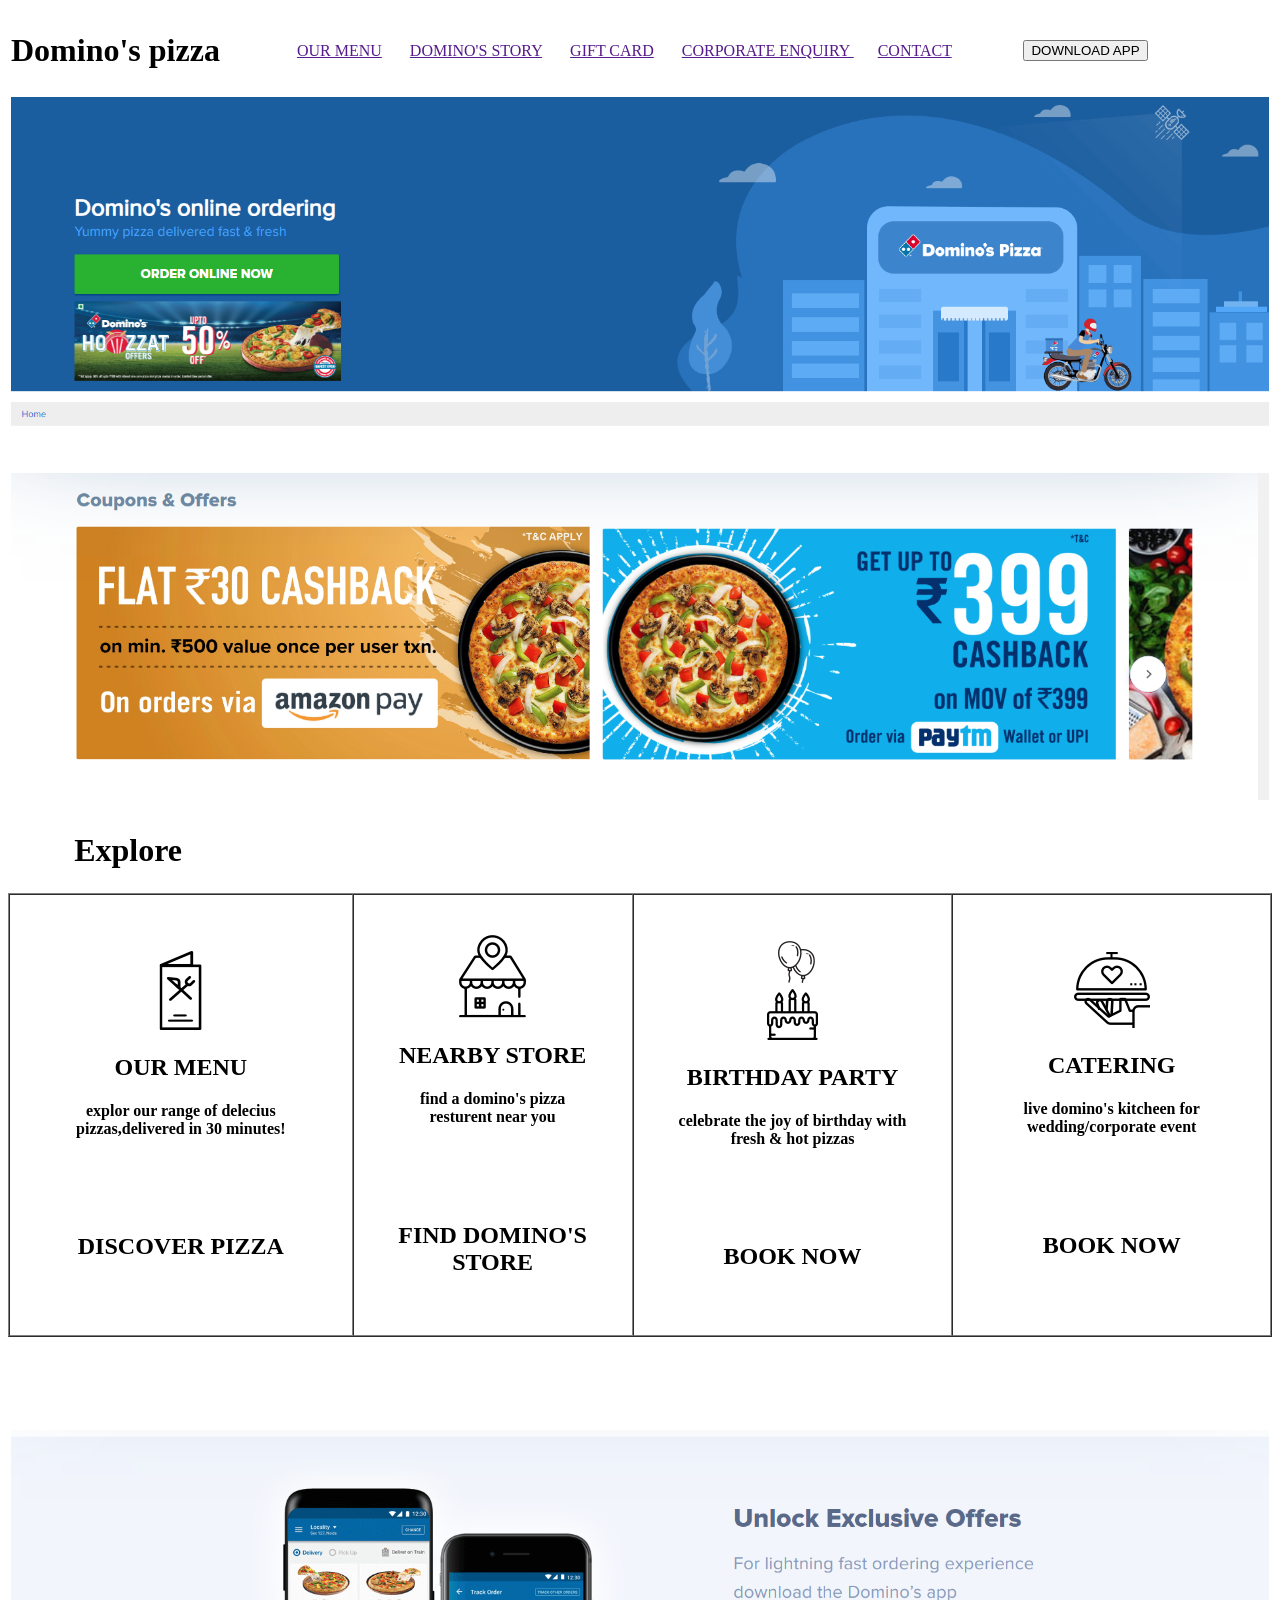
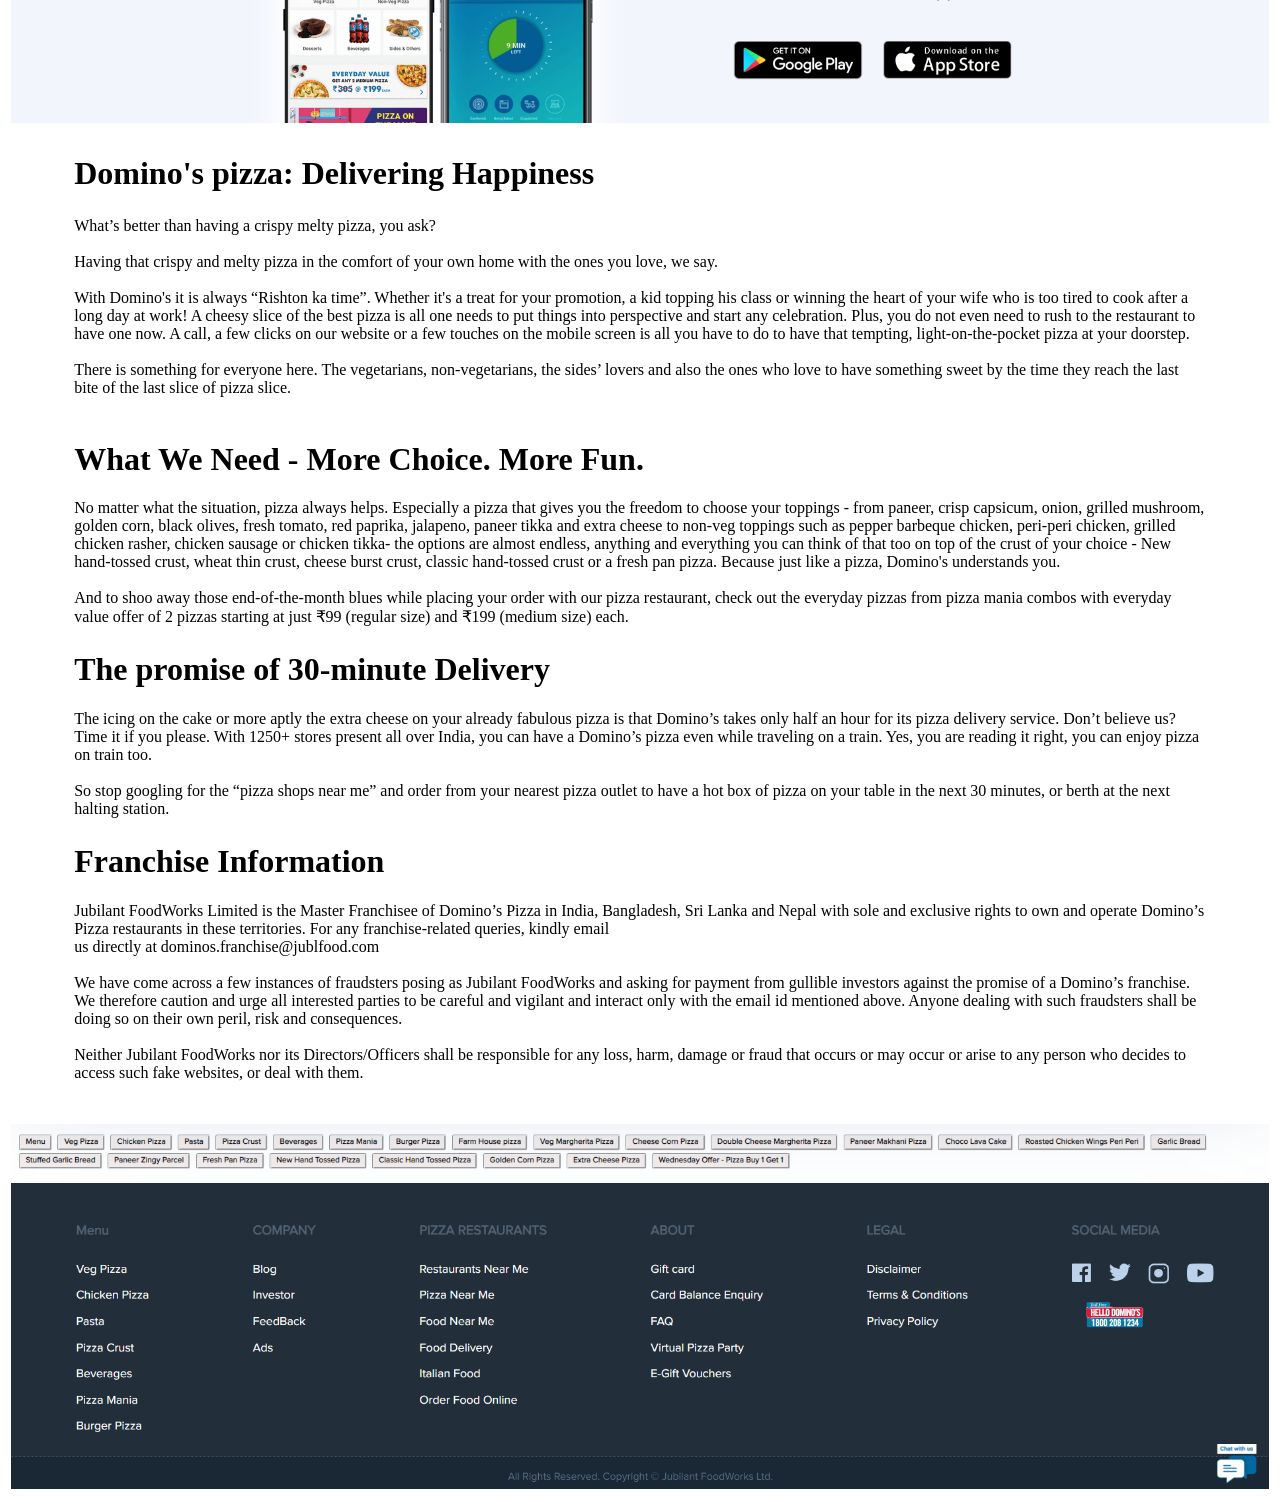
<file: dominos/index.html>
<!DOCTYPE html>
<html lang="en">
<head>
    <meta charset="UTF-8">
    <meta name="viewport" content="width=device-width, initial-scale=1.0">
    <title>Document</title>
</head>
<body>
       <table >
         <tr>
            <td>
                <h1 align="left" > Domino's pizza</h1>
            </td>
            <td width="60%">
                <a href="">OUR MENU</a> &nbsp; &nbsp; &nbsp;
                <a href="">DOMINO'S STORY</a> &nbsp; &nbsp; &nbsp;
                <a href="">GIFT CARD</a> &nbsp; &nbsp; &nbsp;
                <a href="">CORPORATE ENQUIRY </a> &nbsp; &nbsp; &nbsp;
                <a href="">CONTACT</a> &nbsp; &nbsp; &nbsp;
            </td>
        <td align="right"  >
            <button>DOWNLOAD APP</button>
        </td>
         </tr>
       </table>

       <table align="center">
        <tr>
            <td>
                 <img src="img/pag1.png" alt="" width="100%">
            </td>
        </tr>
       </table> <br><br>

       <table align="center">
        <tr>
            <td>
                 <img src="img/pag2.png" alt="" width="100%">
            </td>
        </tr>
       </table>

       <table align="center" width="90%">
        <tr>
            <td>
                 <h1>Explore</h1>
            </td>
        </tr>
       </table>

       <table align="center" border="1px" cellspacing="0" cellpadding="40px" >
        <tr>
            <td align="center" >
                 <img src="img/img1.png" alt="" > 
                 <h2>OUR MENU</h2>
                 <h4>explor our range of delecius pizzas,delivered  in 30 minutes!</h4> <br><br><br>
                 <h2>DISCOVER PIZZA</h2>
            </td>

            <td align="center">
                <img src="img/img2.png" alt="">
                <h2>NEARBY STORE</h2>
                <h4>find a domino's pizza resturent near you</h4> <br><br><br>
               <h2>FIND DOMINO'S STORE</h2>
               
              
            </td>

            <td align="center">
                  <img src="img/img3.png" alt=""> 
                  <h2>BIRTHDAY PARTY</h2>
                  <h4>celebrate the joy of birthday with fresh & hot pizzas</h4> <br><br><br>
                  <h2>BOOK NOW</h2>
            </td>

            <td align="center">
                 <img src="img/img4.png" alt="">
                 <h2>CATERING</h2>
                 <h4>live domino's kitcheen for wedding/corporate event</h4> <br><br><br>
                 <h2>BOOK NOW</h2>
            </td>
        </tr>
       </table> <br><br><br><br><br>

       <table>
        <tr>
            <td>
                 <img src="img/pag3.png" alt="" width="100%">

            </td>
        </tr>
       </table>

       <table align="center" width="90%">
        <tr>
            <td>
                 <h1>Domino's pizza: Delivering Happiness</h1>
            </td>
        </tr>
       
        <tr>
            <td>
            What’s better than having a crispy melty pizza, you ask? <br> <br>

           Having that crispy and melty pizza in the comfort of your own home with the ones you love, we say. <br><br>

          With Domino's it is always “Rishton ka time”. Whether it's a treat for your promotion, a kid topping his class or winning the heart of your wife who is too tired to cook after a long day at work! A cheesy slice of the best pizza is all one needs to put things into perspective and start any celebration. Plus, you do not even need to rush to the restaurant to have one now. A call, a few clicks on our website or a few touches on the mobile screen is all you have to do to have that tempting, light-on-the-pocket pizza at your doorstep. <br><br>

         There is something for everyone here. The vegetarians, non-vegetarians, the sides’ lovers and also the ones who love to have something sweet by the time they reach the last bite of the last slice of pizza slice. <br><br>
            </td>
        </tr>

        <tr>
            <td>
                  <h1>What We Need - More Choice. More Fun.</h1>

                  No matter what the situation, pizza always helps. Especially a pizza that gives you the freedom to choose your toppings - from paneer, crisp capsicum, onion, grilled mushroom, golden corn, black olives, fresh tomato, red paprika, jalapeno, paneer tikka and extra cheese to non-veg toppings such as pepper barbeque chicken, peri-peri chicken, grilled chicken rasher, chicken sausage or chicken tikka- the options are almost endless, anything and everything you can think of that too on top of the crust of your choice - New hand-tossed crust, wheat thin crust, cheese burst crust, classic hand-tossed crust or a fresh pan pizza. Because just like a pizza, Domino's understands you. <br> <br>

                 And to shoo away those end-of-the-month blues while placing your order with our pizza restaurant, check out the everyday pizzas from pizza mania combos with everyday value offer of 2 pizzas starting at just ₹99 (regular size) and ₹199 (medium size) each.
            </td>
        </tr>

        <tr>
            <td>
                <h1>The promise of 30-minute Delivery</h1>

                The icing on the cake or more aptly the extra cheese on your already fabulous pizza is that Domino’s takes only half an hour for its pizza delivery service. Don’t believe us? Time it if you please. With 1250+ stores present all over India, you can have a Domino’s pizza even while traveling on a train. Yes, you are reading it right, you can enjoy pizza on train too. <br><br>

                So stop googling for the “pizza shops near me” and order from your nearest pizza outlet to have a hot box of pizza on your table in the next 30 minutes, or berth at the next halting station.
            </td>
        </tr>

        <tr>
            <td>
                <h1>Franchise Information</h1>

                Jubilant FoodWorks Limited is the Master Franchisee of Domino’s Pizza in India, Bangladesh, Sri Lanka and Nepal with sole and exclusive rights to own and operate Domino’s Pizza restaurants in these territories. For any franchise-related queries, kindly email <br> us directly at dominos.franchise@jublfood.com <br><br>

                We have come across a few instances of fraudsters posing as Jubilant FoodWorks and asking for payment from gullible investors against the promise of a Domino’s franchise. We therefore caution and urge all interested parties to be careful and vigilant and interact only with the email id mentioned above. Anyone dealing with such fraudsters shall be doing so on their own peril, risk and consequences. <br><br>

                Neither Jubilant FoodWorks nor its Directors/Officers shall be responsible for any loss, harm, damage or fraud that occurs or may occur or arise to any person who decides to access such fake websites, or deal with them.
            </td>
        </tr>
       </table> <br><br>

       <table>
        <tr>
            <td>
                 <img src="img/pag4.png" alt="" width="100%">
            </td>
        </tr>
       </table>


</body>
</html>
</file>
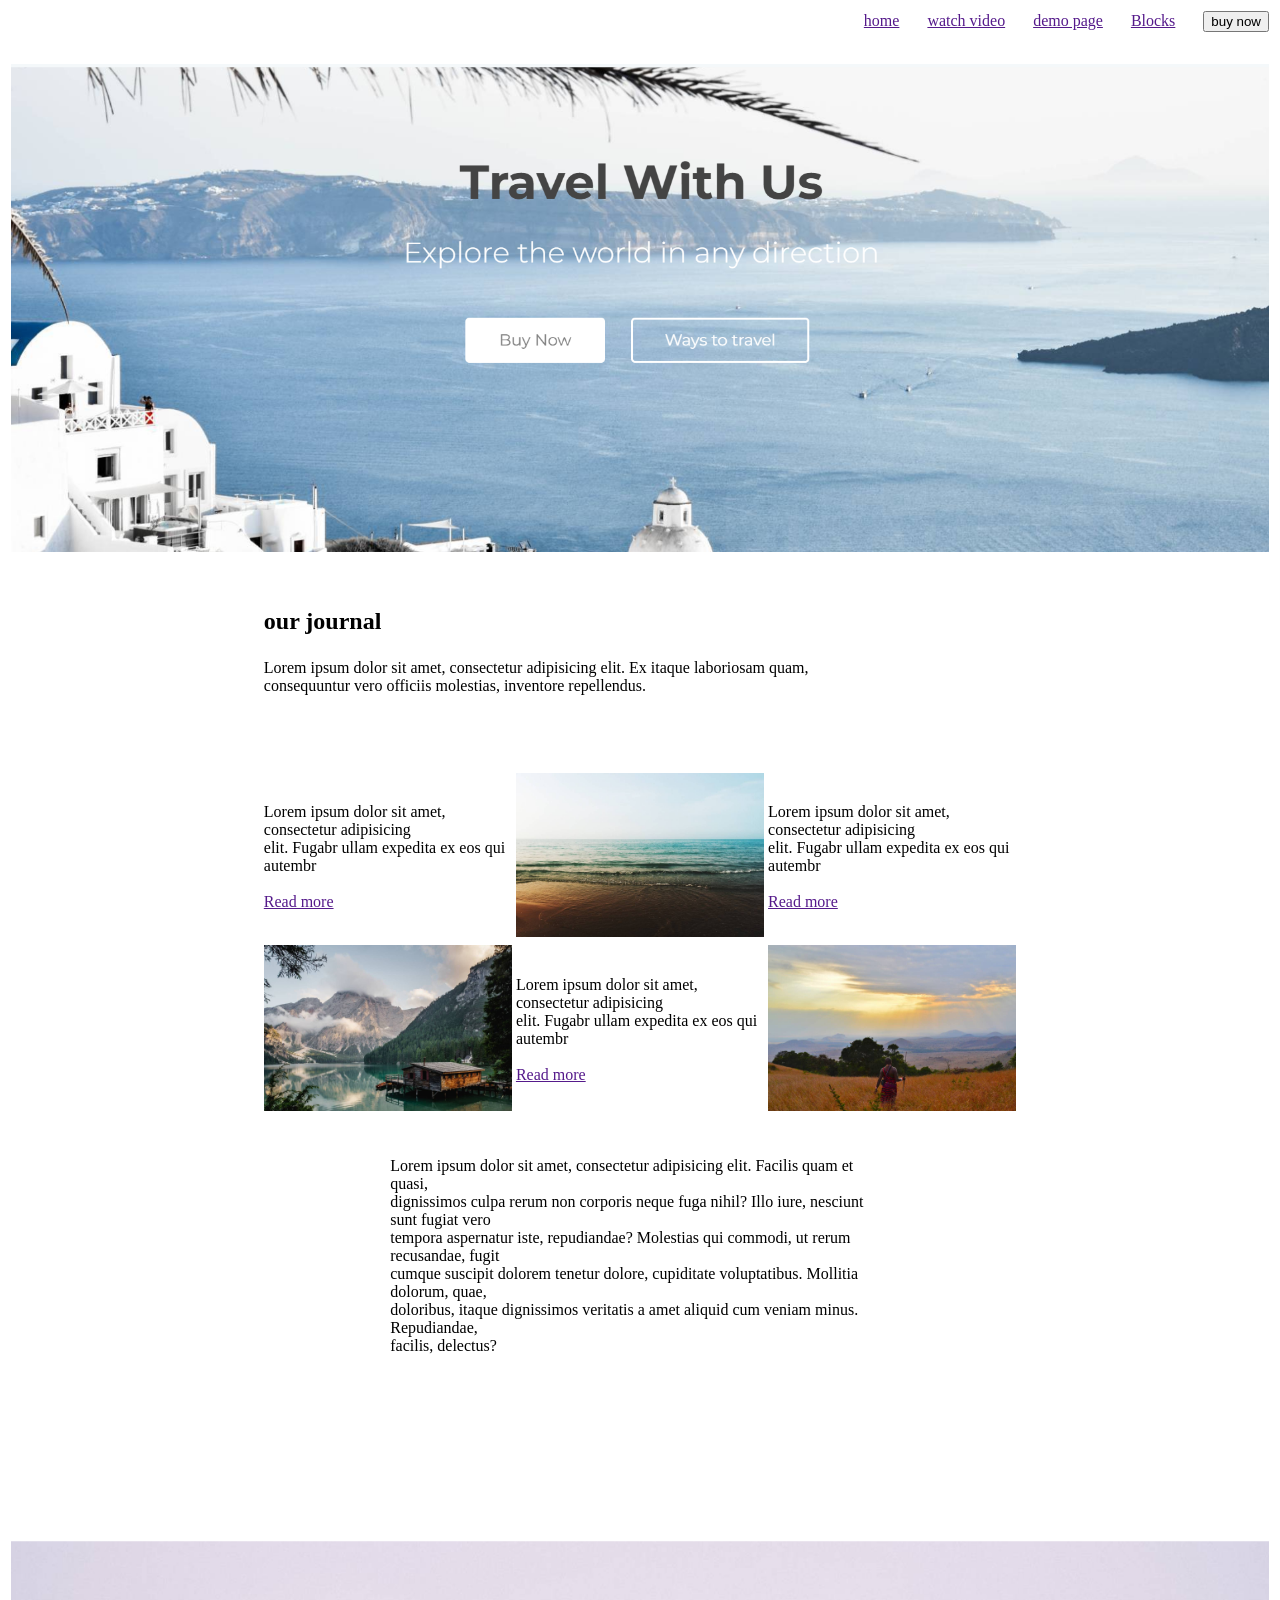
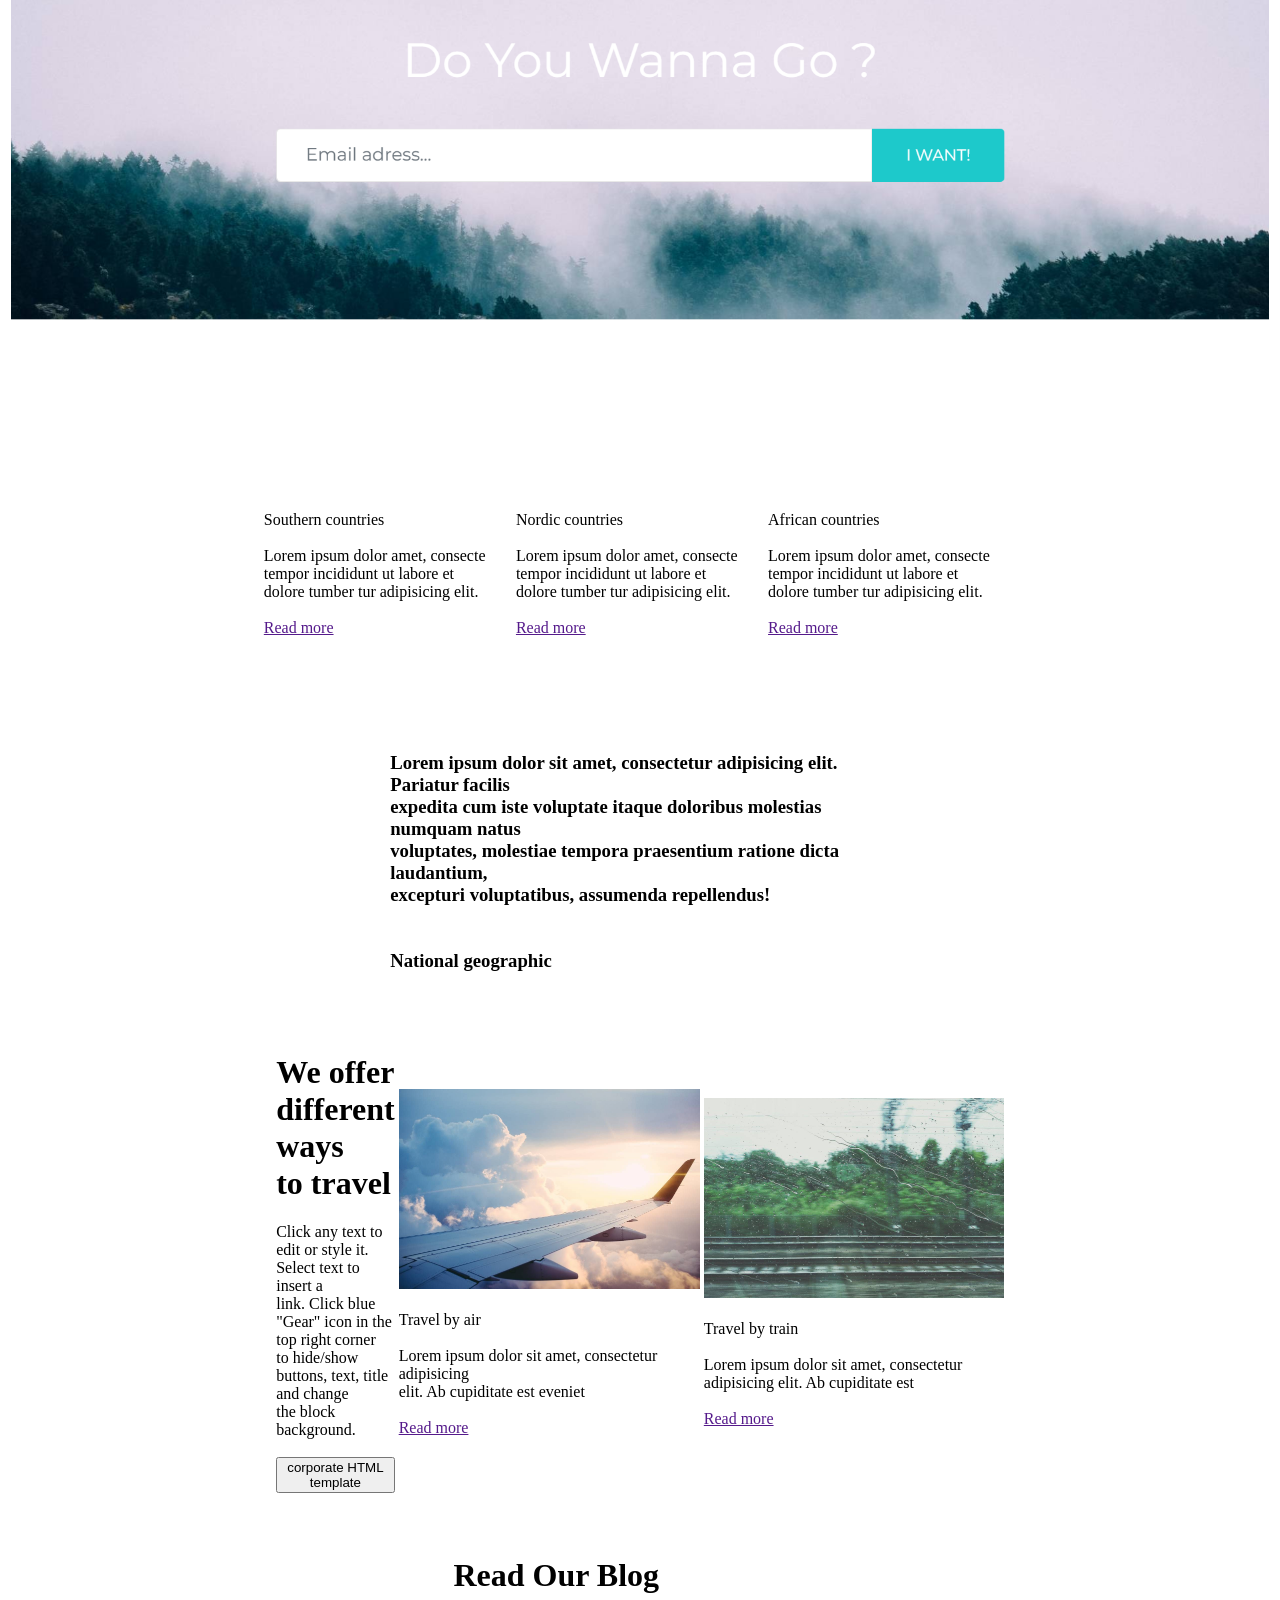
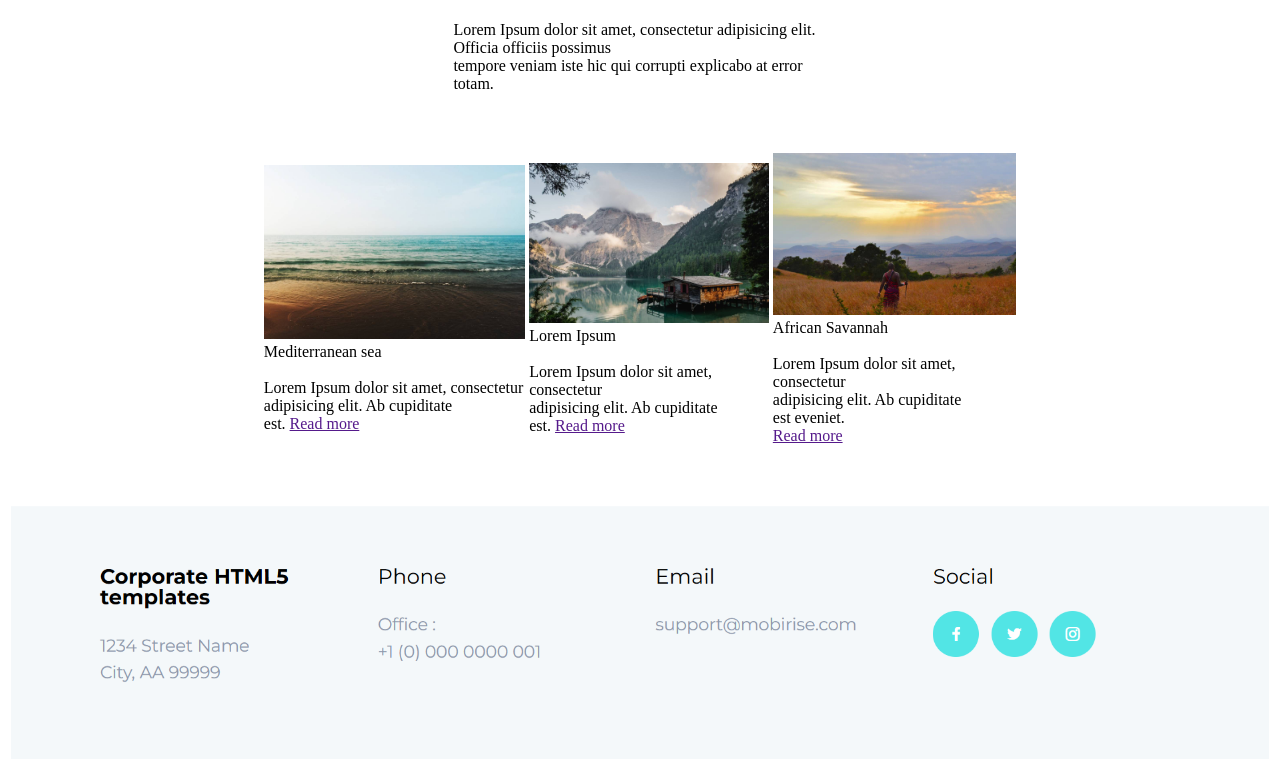
<file: travel/index.html>
<!DOCTYPE html>
<html lang="en">
<head>
    <meta charset="UTF-8">
    <meta name="viewport" content="width=device-width, initial-scale=1.0">
    <title>Document</title>
</head>
<body>

    <table align="right">
      <tr>
        <td>
          <a href=""> home</a> &nbsp; &nbsp; &nbsp;
          <a href="">watch video</a> &nbsp; &nbsp; &nbsp;
          <a href="">demo page</a> &nbsp; &nbsp; &nbsp;
          <a href=""> Blocks</a> &nbsp; &nbsp; &nbsp;
          <button>buy now</button>
        </td>
      </tr>
    </table>

    <table width="100%" height="550px">
      <tr>
        <td>
              <img src="img/Screenshot 2024-12-21 112500.png" alt="" width="100%">
        </td>
      </tr>
    </table>

    <table align="center" width="60%">
      <tr>
        <td>
          <h2>our journal</h2>
        </td>
      </tr>

      <tr>
        <td>
          Lorem ipsum dolor sit amet, consectetur adipisicing elit. Ex itaque
          laboriosam quam,<br>
          consequuntur vero officiis molestias, inventore repellendus.
        </td>
      </tr>
    </table>
    <br><br>

    <table align="center" width="60%">
      <tr>
        <td width="33.33%">
          Lorem ipsum dolor sit amet, consectetur adipisicing <br>
          elit. Fugabr ullam expedita ex eos qui autembr<br><br>
          <a href="">Read more</a>
        </td>
        <td width="33.33%">
          <img src="img/img1.jpg" alt="" width="100%"><br>
        </td>
        <br /><br />

        <td width="33.33%">
          Lorem ipsum dolor sit amet, consectetur adipisicing <br>elit. Fugabr
          ullam expedita ex eos qui autembr<br><br>
          <a href="">Read more</a>
        </td>
      </tr>

      <tr>
        <td width="33.33%">
          <img src="img/img2.jpg" alt="" width="100%">
        </td>

        <td width="33.33%">
          Lorem ipsum dolor sit amet, consectetur adipisicing <br>elit. Fugabr
          ullam expedita ex eos qui autembr<br><br>
          <a href="">Read more</a>
        </td>

        <td width="33.33%">
          <img src="img/img3.jpg" alt="" width="100%" ><br>
        </td>
      </tr>
    </table>
    <br><br>

    <table align="center" width="40%">
      <tr>
        <td>
          Lorem ipsum dolor sit amet, consectetur adipisicing elit. Facilis quam
          et quasi,<br>
          dignissimos culpa rerum non corporis neque fuga nihil? Illo iure,
          nesciunt sunt fugiat vero <br>
          tempora aspernatur iste, repudiandae? Molestias qui commodi, ut rerum
          recusandae, fugit <br>cumque suscipit dolorem tenetur dolore,
          cupiditate voluptatibus. Mollitia dolorum, quae, <br>
          doloribus, itaque dignissimos veritatis a amet aliquid cum veniam
          minus. Repudiandae, <br>
          facilis, delectus?
        </td>
      </tr>
    </table>

  <table width="100%" height="750px">
      <tr>
        <td>
          <img src="img/Screenshot 2024-12-21 150812.png" alt="" width="100%">
        </td>
      </tr>
    </table>

    <table align="center" width="60%">
      <tr>
        <td>
          Southern countries <br>
          <br>
          Lorem ipsum dolor amet, consecte <br>
          tempor incididunt ut labore et <br>dolore tumber tur adipisicing
          elit. <br><br>
          <a href="">Read more</a>
        </td>
        <td>
          Nordic countries <br>
          <br>
          Lorem ipsum dolor amet, consecte <br>
          tempor incididunt ut labore et <br>
          dolore tumber tur adipisicing elit. <br><br>
          <a href="">Read more</a>
        </td>
        <td>
          African countries <br>
          <br>
          Lorem ipsum dolor amet, consecte <br>
          tempor incididunt ut labore et <br>
          dolore tumber tur adipisicing elit. <br><br>
          <a href="">Read more</a>
        </td>
      </tr>
    </table>
    <br><br><br><br><br>


    <table align="center" width="40%">
      <tr>
        <td>
          <h3>
            Lorem ipsum dolor sit amet, consectetur adipisicing elit. Pariatur
            facilis <br>
            expedita cum iste voluptate itaque doloribus molestias numquam natus
            <br>
            voluptates, molestiae tempora praesentium ratione dicta laudantium,
            <br>
            excepturi voluptatibus, assumenda repellendus! <br>
            <br><br>
            National geographic
          </h3>
          <br><br>
        </td>
      </tr>
    </table>

  
         <table align="center" width="50%">
      <tr>
        <td>
          <h1>
            We offer different ways <br>
            to travel
          </h1>
          Click any text to edit or style it. Select text to insert a
          <br>link. Click blue "Gear" icon in the top right corner<br>
          to hide/show buttons, text, title and change<br>
          the block background.<br><br><button>
            corporate HTML template
          </button>
        </td>
        <td>
          <img src="img/img4.jpg" alt="" height="200px"> <br >
          <br>
          Travel by air <br><br>
          Lorem ipsum dolor sit amet, consectetur adipisicing <br>
          elit. Ab cupiditate est eveniet <br><br>
          <a href="">Read more</a>
        </td>
        <td>
          <img src="img/img5.jpg" alt="" height="200px"> <br><br>
          Travel by train <br><br>Lorem ipsum dolor sit amet, consectetur
          <br>
          adipisicing elit. Ab cupiditate est <br><br>
          <a href="">Read more</a>
        </td>
      </tr>
    </table>
    <br><br>

 <table align="center" width="30%">
      <tr>
        <td>
          <h1>Read Our Blog</h1>
        </td>
      </tr>
    </table>

    <table align="center" width="30%">
      <tr>
        <td>
          Lorem Ipsum dolor sit amet, consectetur adipisicing elit. Officia
          officiis possimus <br>
          tempore veniam iste hic qui corrupti explicabo at error totam.
          <br ><br>
          <br><br>
        </td>
      </tr>
    </table>

       <table align="center" width="60%">
      <tr>
        <td>
          <img src="img/img6.jpg" alt="" width="100%" > 
          Mediterranean sea <br><br>
          Lorem Ipsum dolor sit amet, consectetur <br>adipisicing elit. Ab
          cupiditate <br>
          est.
          <a href="">Read more</a>
        </td>
      <td>
        <img src="img/img7.jpg" alt="" width="100%"> 
        Lorem Ipsum <br><br>
        Lorem Ipsum dolor sit amet, consectetur <br>adipisicing elit. Ab
        cupiditate <br>
        est.
        <a href="">Read more</a>
      </td>
      <td>
        <img src="img/img8.jpg"  alt="" width="100%"> 
        African Savannah <br><br>
        Lorem Ipsum dolor sit amet, consectetur <br> adipisicing elit. Ab cupiditate <br> 
        est eveniet. <br>
        <a href="">Read more</a> 
      </td>
      </tr>
    </table> <br><br><br>

    <table>
      <tr>
        <td>
              <img src="img/Screenshot 2024-12-21 151353.png" alt=""  width="100%">
        </td>
      </tr>
    </table> 

    
</body>
</html>
</file>
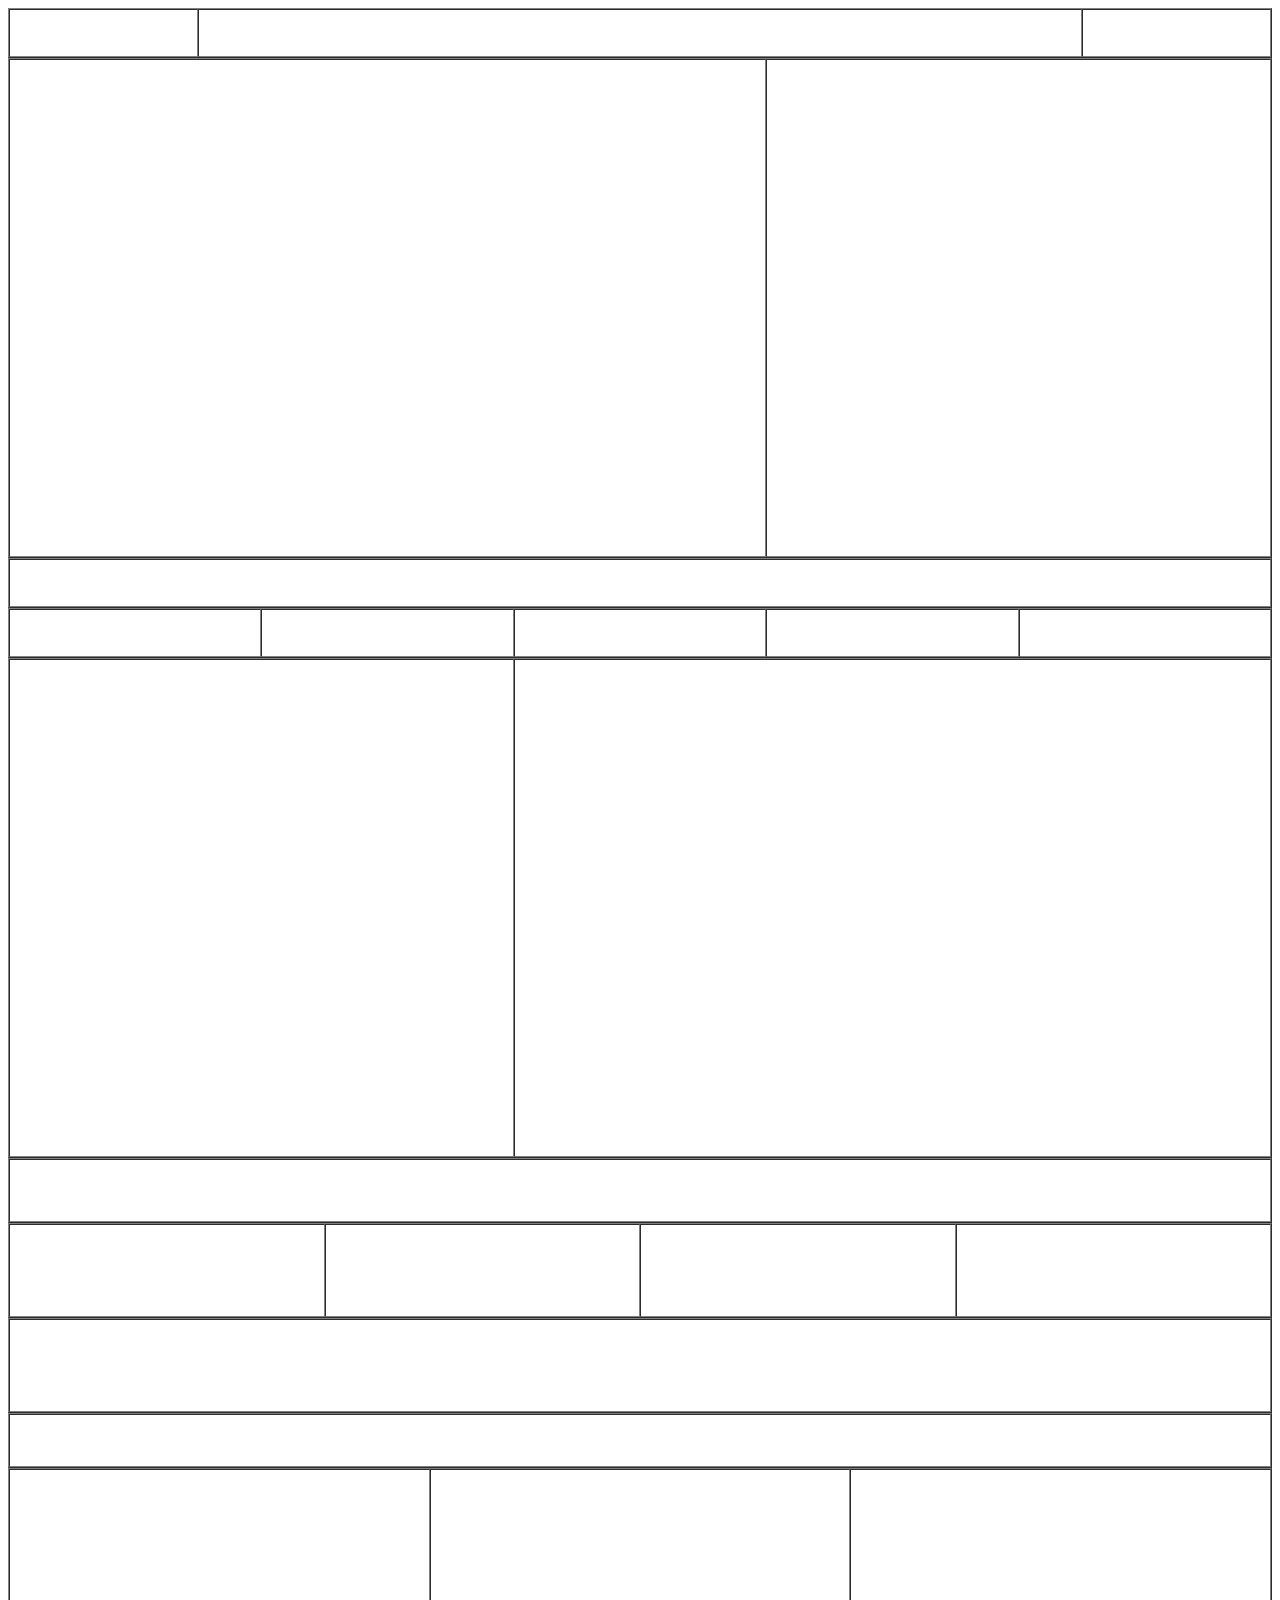
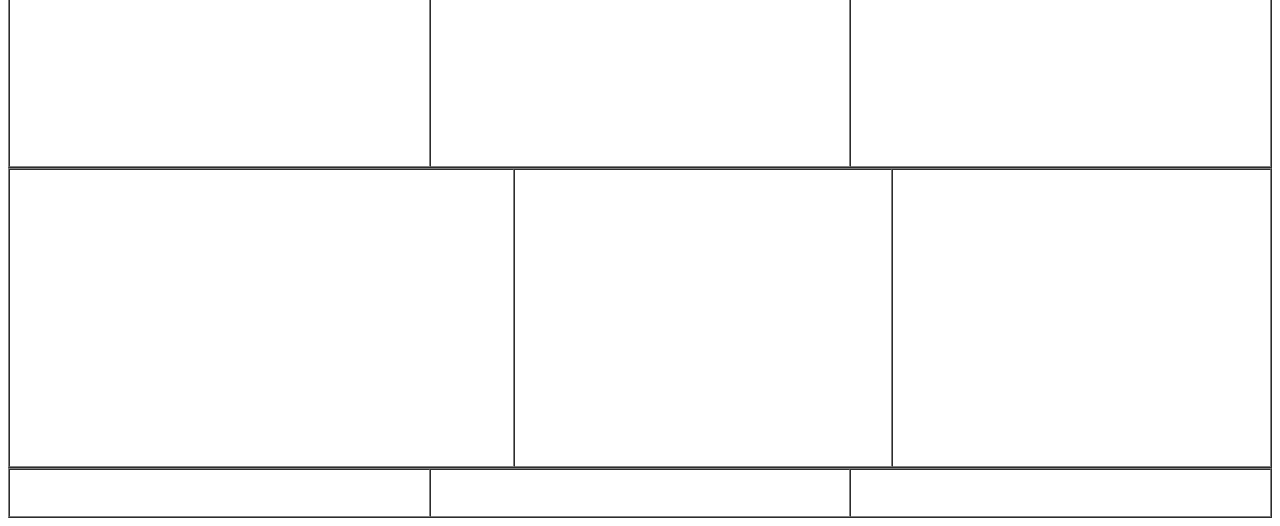
<file: wirefram/index.html>
<!DOCTYPE html>
<html lang="en">
<head>
    <meta charset="UTF-8">
    <meta name="viewport" content="width=, initial-scale=1.0">
    <title>Document</title>
</head>
<body>
      <table border="1px" width="100%" height="50px" cellspacing="0px" >
        <tr>
            <td></td>
             <td width="70%"></td>
             <td></td>
        </tr>
      </table>

      <table border="1px" width="100%" height="500px" cellspacing="0px">
        <tr>
                <td width="60%"></td>
                <td ></td>
        </tr>
      </table>
      
      <table border="1px" width="100%" height="50px" cellspacing="0px">
        <tr>
                <td width="70%"></td>
               
        </tr>
      </table>

      <table border="1px" width="100%" height="50px" cellspacing="0px">
        <tr>
                <td ></td>
                <td></td>
                <td></td>
                <td></td>
                <td></td>
        </tr>
      </table>

      <table border="1px" width="100%" height="500px" cellspacing="0px">
        <tr>
                <td ></td>
                <td width="60%"></td>
        </tr>
      </table>

      <table border="1px" width="100%" height="65px" cellspacing="0px">
        <tr>
                <td width="90%"></td>
               
        </tr>
      </table>

      <table border="1px" width="100%" height="95px" cellspacing="0px">
        <tr>
                <td ></td>
                <td></td>
                <td></td>
                <td></td>
        </tr>
      </table>

      <table border="1px" width="100%" height="95px" cellspacing="0px">
        <tr>
                <td width="90%"></td>
               
        </tr>
      </table>

      <table border="1px" width="100%" height="55px" cellspacing="0px">
        <tr>
                <td width="90%"></td>
               
        </tr>
      </table>

      <table border="1px" width="100%" height="300px" cellspacing="0px">
        <tr>
                <td ></td>
                <td></td>
                <td></td>
                
        </tr>
      </table>


      <table border="1px" width="100%" height="300px" cellspacing="0px">
        <tr>
                <td width="40%" ></td>
                <td></td>
                <td></td>
                
        </tr>
      </table>

      <table border="1px" width="100%" height="50px" cellspacing="0px">
        <tr>
                <td></td>
                <td></td>
                <td></td>
                
        </tr>
      </table>
  
</body>
</html>
</file>
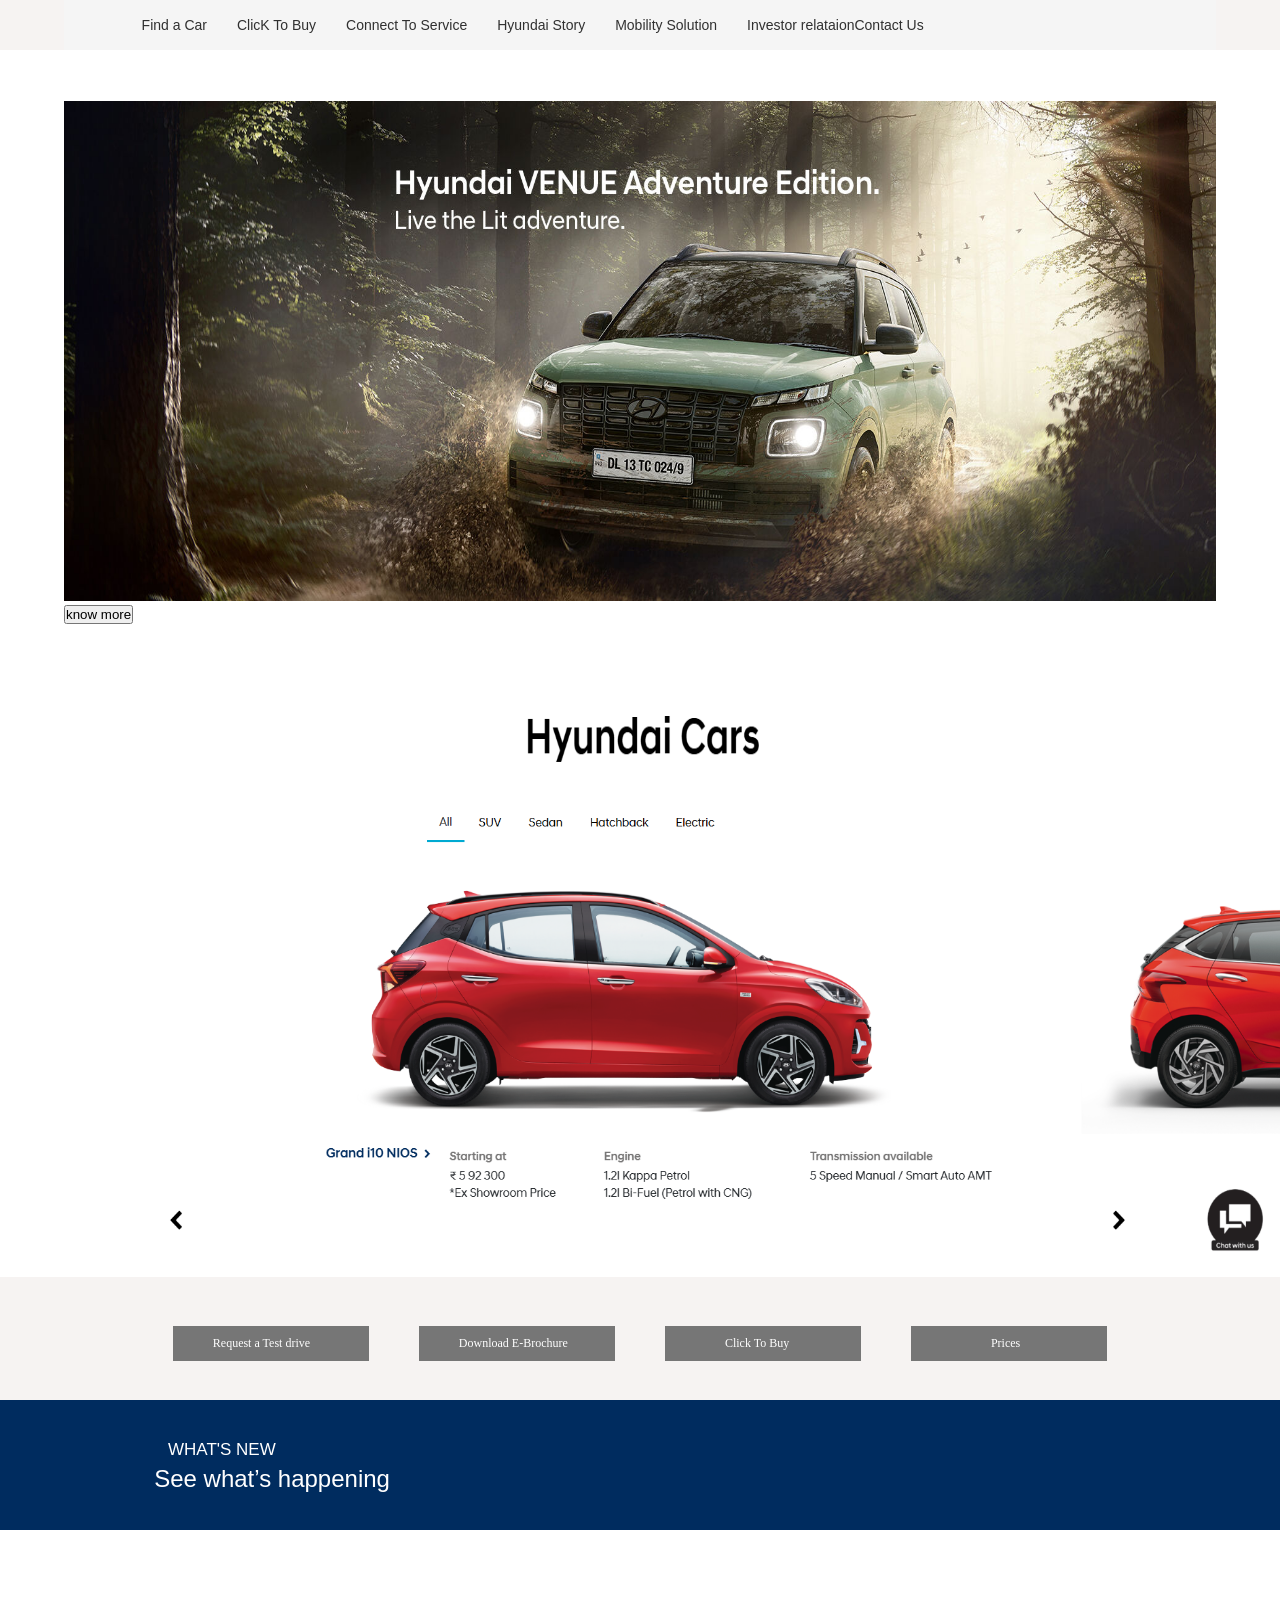
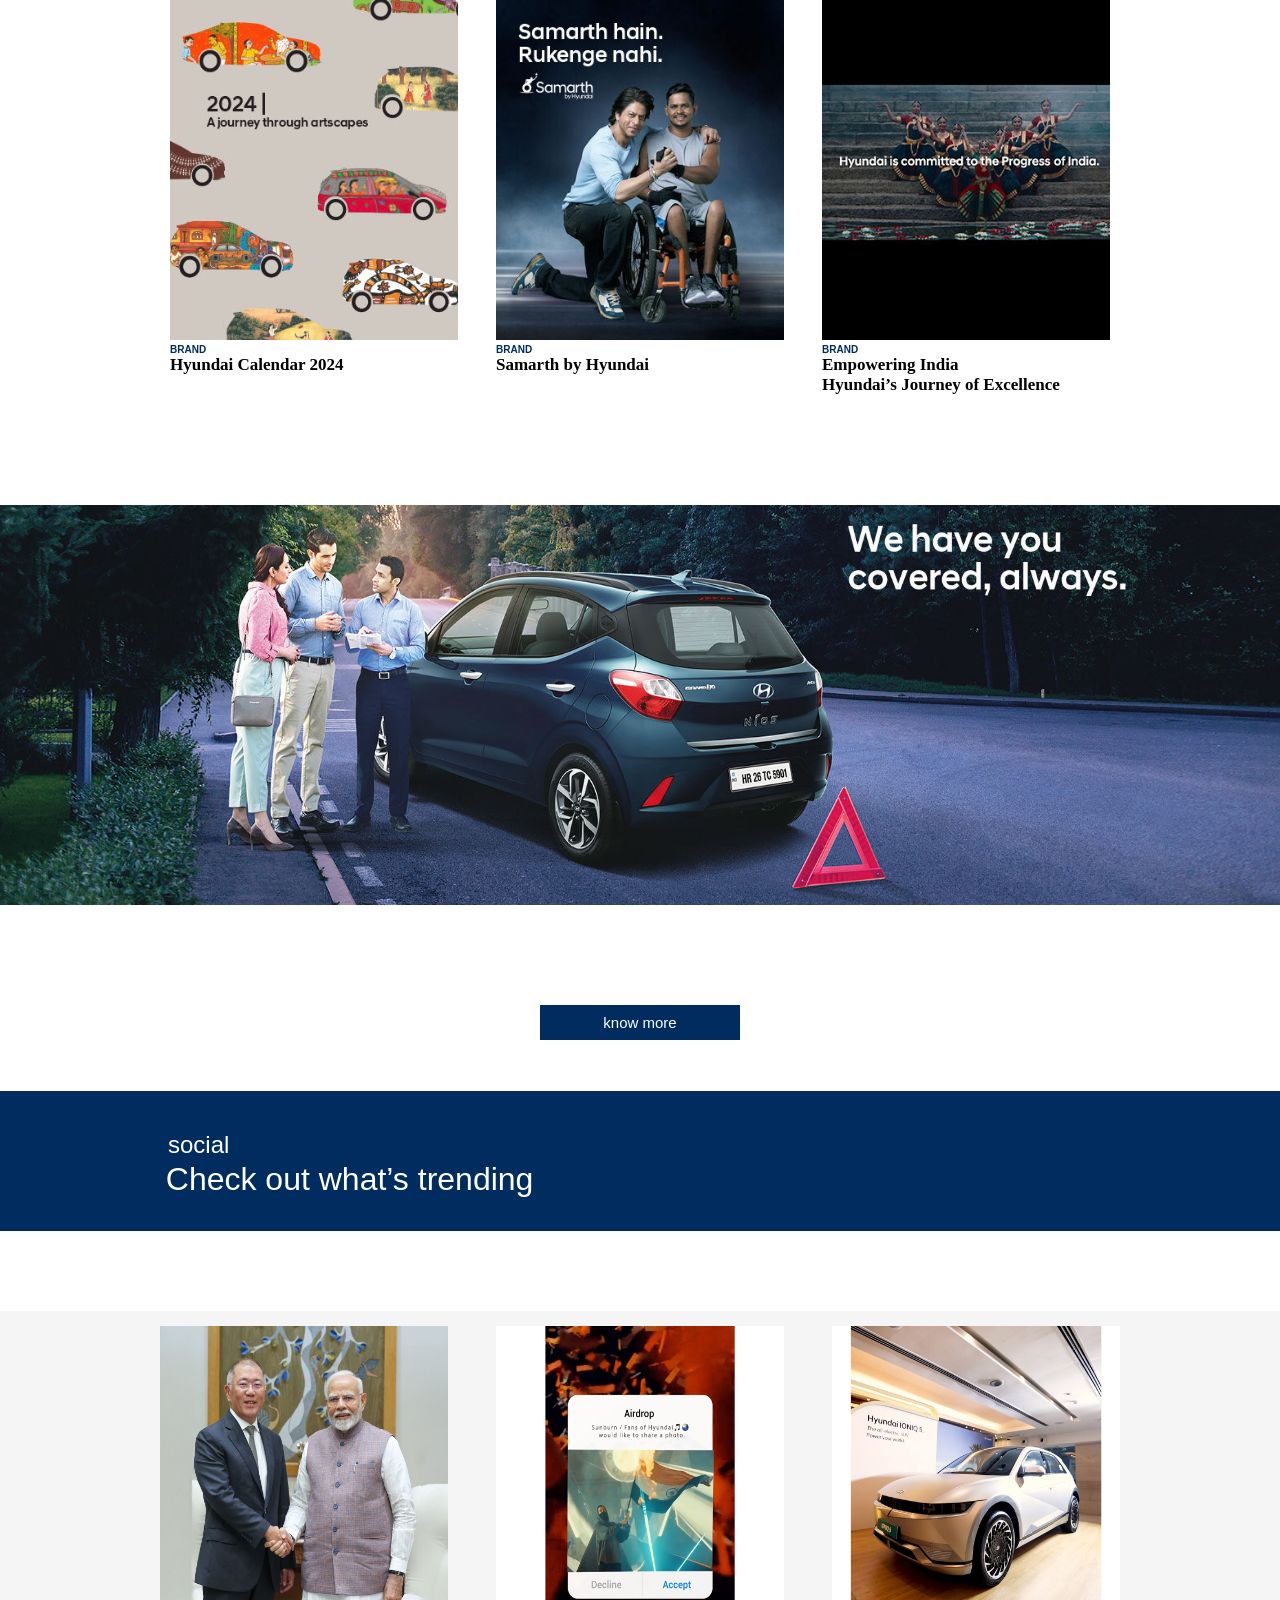
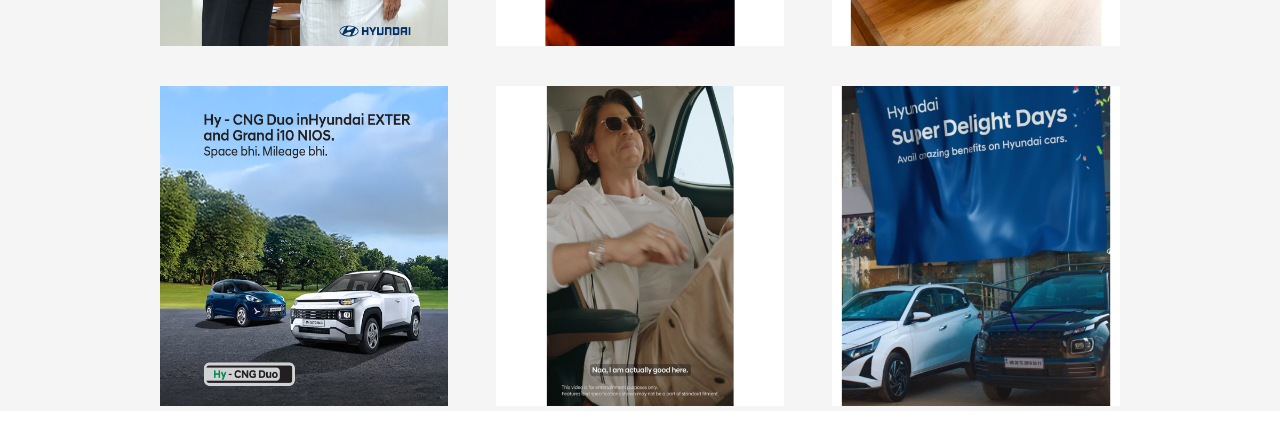
<file: Hyundai/hyundai.html>
<!DOCTYPE html>
<html lang="en">
  <head>
    <meta charset="UTF-8" />
    <meta name="viewport" content="width=device-width, initial-scale=1.0" />
    <title>Document</title>
    <link rel="stylesheet" href="css/style.css" />
    
  </head>
  <body>
    <!-- navbar -->

    <div class="navbar">
      <div class="navbarcontainer">
        <div class="menubar">
          <div class="menu">
            <!-- menu-->

            <div class="list">
              <ul>
                <li><a href="">Find a Car</a></li>
                <li><a href="">ClicK To Buy</a></li>
                <li><a href="">Connect To Service</a></li>
                <li><a href="">Hyundai Story</a></li>
                <li><a href="">Mobility Solution</a></li>
                <li><a href="">Investor relataionContact Us </a></li>
              </ul>
            </div>
            <ul>
              <li><a href=""><i class="ri-user-line"></i></a></li>
              <li> <a href=""><i class="ri-map-pin-2-line"></i></a> </li>
              <li><a href=""><i class="ri-share-line"></i></a></li>
              <li>  <a href=""><i class="ri-search-line"></i></a></li>
            </ul>
          </div>
        </div>
      </div>
    </div>

   <!-- banner -->
    <div class="banner">
        <div class="bannerimage"> 
                <div class="img">
                    <img src="img/banner1.jpg" alt="">
                    <input type="submit" value="know more"> 
                </div>
                
        </div>
    </div>

     <!--  Hyundai Cars     -->
 
     <div class="screenshort">
        <div class="images">
           <img src="img/ss1.png" alt="">
        </div>

         <div class="images1">
           <img src="img/ss2.png" alt="">
         </div>
     </div>

     <div class="main">
         <div class="maincontent">
             <div class="Box1">
              <p>Request a Test drive</p>
             </div>

             <div class="Box2">
              <p>Download E-Brochure</p>
             </div>
             <div class="Box3">
              <p>Click To Buy</p>
             </div>
            <div class="Box4">
              <p>Prices</p>
            </div>
        </div>
     </div>


     <div class="happening"> 
      <h3>WHAT'S NEW </h3>
      <h2>See what’s happening</h2>
     </div>

     <div class="photos">
      <div class="photoscontainer">
        <div class="pic">
          <img src="img/img1.jpg" alt="">
          <h5>BRAND</h5>
          <h3>Hyundai Calendar 2024</h3>
        </div>

        <div class="pic">
         <img src="img/img2.jpg" alt="">
         <h5>BRAND</h5>
         <h3>Samarth by Hyundai</h3>
        </div>

        <div class="pic">
          <img src="img/img3.jpg" alt="">
          <h5>BRAND</h5>
          <h3>Empowering India</h3>
          <h3>Hyundai’s Journey of Excellence</h3>
        </div>
      </div>
     </div>

     <div class="banner1">
      <div class="banner1container"> 
              <div class="img">
                  <img src="img/banner2.jpg" alt=""> 
              </div>    
      </div>
  </div>

        <!-- know more -->

         <div class="know">
                <p>know more</p>
           </div>

           <div class="social"> 
            <h2>social</h2>
            <h1>Check out what’s trending</h1>
           </div>


         <div class="mainbox">
           <div class="photos1">
            <div class="photoscontainer1">
              <div class="pic1">
                  <img src="img/img4.jpg" alt="">
              </div>
              <div class="pic1">
                  <img src="img/img5.jpg" alt="">
              </div>
              <div class="pic1">
                  <img src="img/img6.jpg" alt="">
              </div>
            </div>
           </div>


           <div class="photos2">
            <div class="photoscontainer2">
              <div class="pic2">
                  <img src="img/img7.jpg" alt="">
              </div>
              <div class="pic2">
                  <img src="img/img8(2).jpg" alt="">
              </div>
              <div class="pic2">
                  <img src="img/img9(2).jpg" alt="">
              </div>
            </div>
           </div>           
          </div> 

          <!-- <div class="mainbox1">
            <div class="container">
           
             
            </div>
          </div>
           -->
          
  </body>
</html>
</file>
<file: Hyundai/css/style.css>
*
{
    margin: 0%;
    padding: 0%;
    box-sizing: border-box;
}
.navbar
{
    height: 50px;
    width: 100%;
    background-color: #f6f3f2;
}
.navbarcontainer 
{
    height: 50px;
    width: 90%;
    margin: auto;
    display: flex;
    align-items: center;
    justify-content: end; 
}
.navbarcontainer ul  
{
    display: flex;
    list-style: none;

}
.navbarcontainer ul li
{
    padding: 0px 10px;
}
.navbarcontainer ul li a
{
    text-decoration: none;
    font-size: 20px;
    color: #303030;
    font-family: Arial, Helvetica, sans-serif;

}
.menubar  /* .navbarcontainer */
{
    width: 100%;
    height: 50px;
    background-color: whitesmoke; 
     display: flex;
     align-items: center; 
     justify-content: space-evenly;
}
.menu /* .navbarcontainer */
{
    height: 50px;
    width: 90%;
    display: flex;
     align-items: center; 
}
.list ul   
{
    display: flex;
}
.list ul li 
{
    padding-left: 20px;
    display: flex;
    justify-content: center;
    list-style: none;
}
.list ul li a 
{ 
    text-decoration: none;
    color: #303030;
    font-size: 14px;
    font-family: Arial, Helvetica, sans-serif;
} 
.banner
{
    width: 100%;
    height: 500px;
    margin: auto; 
    margin-top: 4%;  
}
.bannerimage 
{
    width: 90%;
    height: 500px;
    margin: auto;

}
.bannerimage img
{
    height: 500px;
    width: 100%;
    margin: auto;
}


.screenshort
{
    height: 500px;
    width: 100%;
}
.images
{
    height: 150px;
    width: 100%;
    margin: auto;
    margin-top: 4%;
    
}
.images img
{
    width: 100%;
    height: 150px;
}
.images1
{
    height: 500px;
    width: 100%;
    margin: auto;
    margin-top: -2%;
    margin-right: 5%;
    
}
.images1 img
{
    width: 100%;
    height: 500px;
}
.main
{
    height: 260px;
    width: 100%;
    margin: auto;
    display: flex;
    align-items: center;
    justify-content: space-between;
    background-color: rgb(246, 243, 242);
}
.maincontent
{ 
    height: 100px;
    width: 73%;
    margin: auto;
    margin-top: 11%;
    display: flex;
    align-items: center;     
    justify-content: space-between;
}
 .Box1
{
    height: 35px;
    width: 21%;
    background-color: #767676;
}
.Box1 p
{
    font-size: 12px;
    color: white;
    padding: 10px 40px;
    font-family: Cambria, Cochin, Georgia, Times, 'Times New Roman', serif;
}
.Box2
{
    height: 35px;
    width: 21%;
    background-color:#767676;
}
 .Box2 p
 {
    font-size: 12px;
    color: white;
    padding: 10px 40px;
    font-family: Cambria, Cochin, Georgia, Times, 'Times New Roman', serif;  
 }
.Box3
{
    height: 35px;
    width: 21%;
    background-color: #767676;
}
.Box3 p
{
    font-size: 12px;
    color: white;
    padding: 10px 60px;
    font-family: Cambria, Cochin, Georgia, Times, 'Times New Roman', serif;
}
.Box4
{
    height: 35px;
    width: 21%; 
    background-color: #767676;
} 
.Box4 p
{
    font-size: 12px;
    color: white;
    padding: 10px 80px;
    font-family: Cambria, Cochin, Georgia, Times, 'Times New Roman', serif;
}
.happening
{
    height: 130px;
    width: 100%;
    margin-top: -1%;
    display: flex;
    background-color: #002c5f;
}
.happening h3
{
    
    color: white;
    padding-top: 40px;
    padding-left: 168px;
    font-family: Arial, Helvetica, sans-serif;
    font-weight: normal;
}
.happening h2
{
    color: white;
    padding-top: 65px;
    font-family: Arial, Helvetica, sans-serif;
    font-weight: normal;
    margin-left: -9.5%;
}
.photos
{
    height: 400px;
    width: 100%;
    margin-top: 60px;
    
}
.photoscontainer
{
    height: 400px;
    width: 75%;
    
    margin: auto;
    display: flex;
    justify-content: space-between;
}
.pic
{
    height: 200px;
    width: 30%;
    background-color: #f6f3f2;
    margin: 10px;
}
.pic img
{
    width: 100%;
    height: 340px;
}
h5
{
    color: #002c5f;
    font-family: Arial, Helvetica, sans-serif;
    font-size: 10px;
}
 h3
{
     font-size: 17px;
    
}
.banner1
{
    width: 100%;
    height: 400px;
    margin: auto; 
    margin-top: 9%;
}
.banner1container 
{
    width: 100%;
    height: 400px;
    margin: auto;
}
.banner1container img
{
    height: 400px;
    width: 100%;
    margin: auto;
}
.know
{
   height: 35px;
   width: 200px;
   margin: auto;
   margin-top: 100px;
   display: flex;
    align-items: center; 
   justify-content: center;
    background-color: #002c5f;
}
.know p
{
    color: white;
    font-size: 15px;
    font-family: Arial, Helvetica, sans-serif;
}
.social
{
    height: 140px;
    width: 100%;
    display: flex;
    margin-top: 4%;
    background-color: #002c5f;
}
.social h2
{
    
    color: white;
    padding-top: 40px;
    padding-left: 168px;
    font-family: Arial, Helvetica, sans-serif;
    font-weight: normal;
}
.social h1
{
    color: white;
    padding: 70px 58px;
    font-family: Arial, Helvetica, sans-serif;
    font-weight: normal;
    margin-left: -9.5%;
}
.mainbox
{
    height: 700px;
    width: 100%;
    background-color: whitesmoke;
}
.photos1
{
    height: 350px;
    width: 100%;
    margin-top: 80px;
}
.photoscontainer1
{
      height: 350px;
      width: 75%;
      display: flex;
       align-items: center; 
      justify-content: space-between;
      margin: auto;
     flex-wrap: wrap; 
     
} 
.pic1
{
    height: 320px;
    width: 30%;
     background-color: black; 
    /* margin: 5%; */

}
 .pic1 img
{
    width: 100%;
    height: 320px;
} 

.photos2
{
    height: 350px;
    width: 100%;
    margin-top: 10px;
   
}
.photoscontainer2
{
      height: 350px;
      width: 75%;
      display: flex;
       align-items: center; 
      justify-content: space-between;
      margin: auto;
     flex-wrap: wrap; 
} 
.pic2
{
    height: 320px;
    width: 30%;
     background-color: black; 
    /* margin: 5%; */

}
.pic2 img
{
    width: 100%;
    height: 320px;
} 
.square
{
    height: 480px;
    width: 100%;
    background-color: wheat;
    margin-top: 5%;
}

/* .mainbox1
{
    height: 400px;
    width: 100%;
    background-color: aquamarine;
    margin-top: 5%;
}
.container
{
    height: 300px;
    width: 80%;
    background-color: #767676;
    margin: auto;
} */
</file>
